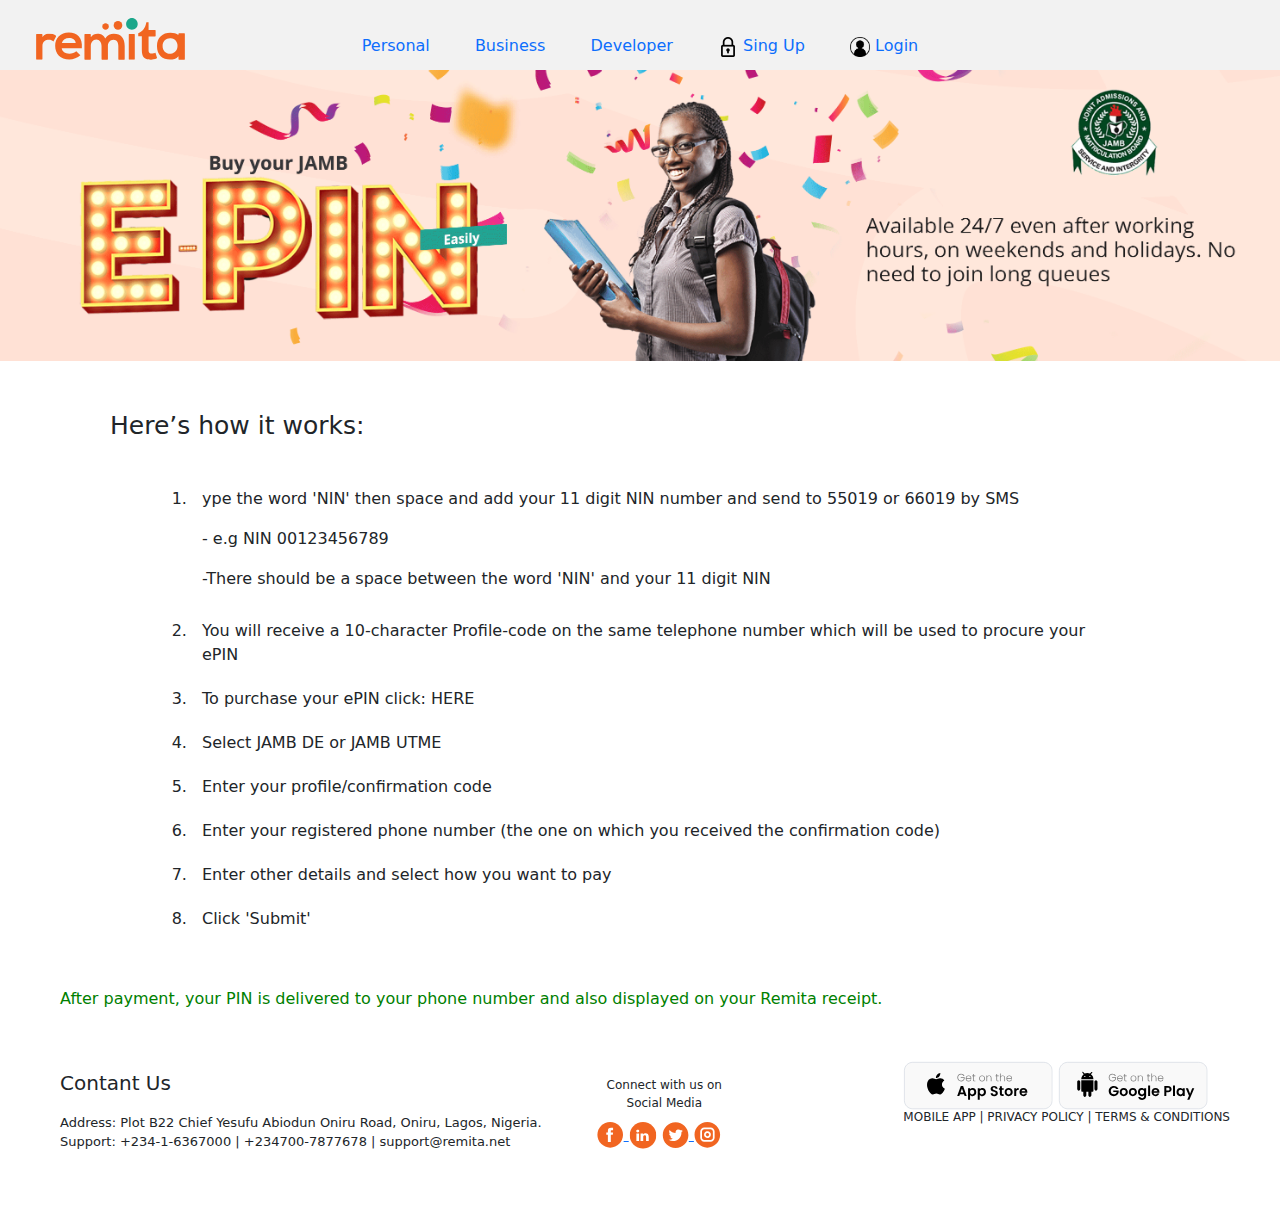
<file: index.html>
<!DOCTYPE html>
<html lang="en">
<head>
    <meta charset="UTF-8">
    <meta http-equiv="X-UA-Compatible" content="IE=edge">
    <meta name="viewport" content="width=device-width, initial-scale=1.0">
    <link href="https://cdn.jsdelivr.net/npm/bootstrap@5.1.3/dist/css/bootstrap.min.css" rel="stylesheet">
    <script src="https://cdn.jsdelivr.net/npm/bootstrap@5.1.3/dist/js/bootstrap.bundle.min.js"></script>
    <title>Jamb portal</title>
    <link rel="stylesheet" href="style.css">
    <link rel="icon"  type="">
</head>
<body>
    <header>
        <div class="logo">
            <img src="images/remita_orange_new_logo.svg" alt="logo">
        </div>
        <div class="nav-link">
            <ul>
                <li><a href="#">Personal</a></li>
                <li><a href="#">Business</a></li>
                <li><a href="#">Developer</a></li>
                <li><a class="Sign-up" href="#"> <img class="sign-up" src="images/lock-icon-11.png" width="20px">
                    Sing Up </a></li>
                <li><a class="Login" href="http://127.0.0.1:5500/login/login.html" target="_blank"> <img class="login" src="images/login icon.png" width="20px"> Login</a></li>
            </ul>
        </div>
    </header>
    <div class="banner">
      <img src="images/jamb_promo_banner.PNG" alt="background" >
    </div>
    <div class="main">
        <h2>Here’s how it works: </h2>
        <div class="main1">
        <ol>
            <li>ype the word 'NIN' then space and add your 11 digit NIN number and send to 55019 or 66019 by SMS
               <br> - e.g NIN 00123456789 <br>
                -There should be a space between the word 'NIN' and your 11 digit NIN </li>
            <li>You will receive a 10-character Profile-code on the same telephone number which will be used to procure your ePIN</li>
            <li>To purchase your ePIN click: HERE</li>
            <li>Select JAMB DE or JAMB UTME</li>
            <li>Enter your profile/confirmation code</li>
            <li>Enter your registered phone number (the one on which you received the confirmation code)</li>
            <li>Enter other details and select how you want to pay</li>
            <li>Click 'Submit'</li>
        </div>
        </div>
    <div class="span">
        <span>After payment, your PIN is delivered to your phone number and also displayed on your Remita receipt.</span>
    </div>
        <footer>
            <div class="Contant-us">
                <div class="contant-us-1">
                <h2>Contant Us</h2>
                <p>Address: Plot B22 Chief Yesufu Abiodun Oniru Road, Oniru, Lagos, Nigeria.<br>
                    Support: +234-1-6367000 | +234700-7877678 | support@remita.net </p>
                </div>
               
                <div class="connect">
                    <div>Connect with us on <br>Social Media</div>
                    <a href=""> <img src="images/facebook-logo.svg" alt=""> </a>
                    <a href=""> <img src="images/inkedin-logo.svg" alt=""></a>
                    <a href=""> <img src="images/twitter-logo.svg" alt=""> </a>
                    <a href=""> <img src="images/instagram-logo.svg" alt=""></a>
                </div>
                <div class="store">
                    <a href=""> <img src="images/app_store_img.svg" alt=""></a>
                    <a href=""> <img src="images/google_play_img.svg" alt=""></a>
                    <h5>MOBILE APP
                        |
                        PRIVACY POLICY
                        |
                        TERMS & CONDITIONS</h5>
                </div>
            </div>
        </footer>
</body>
</html>
</file>
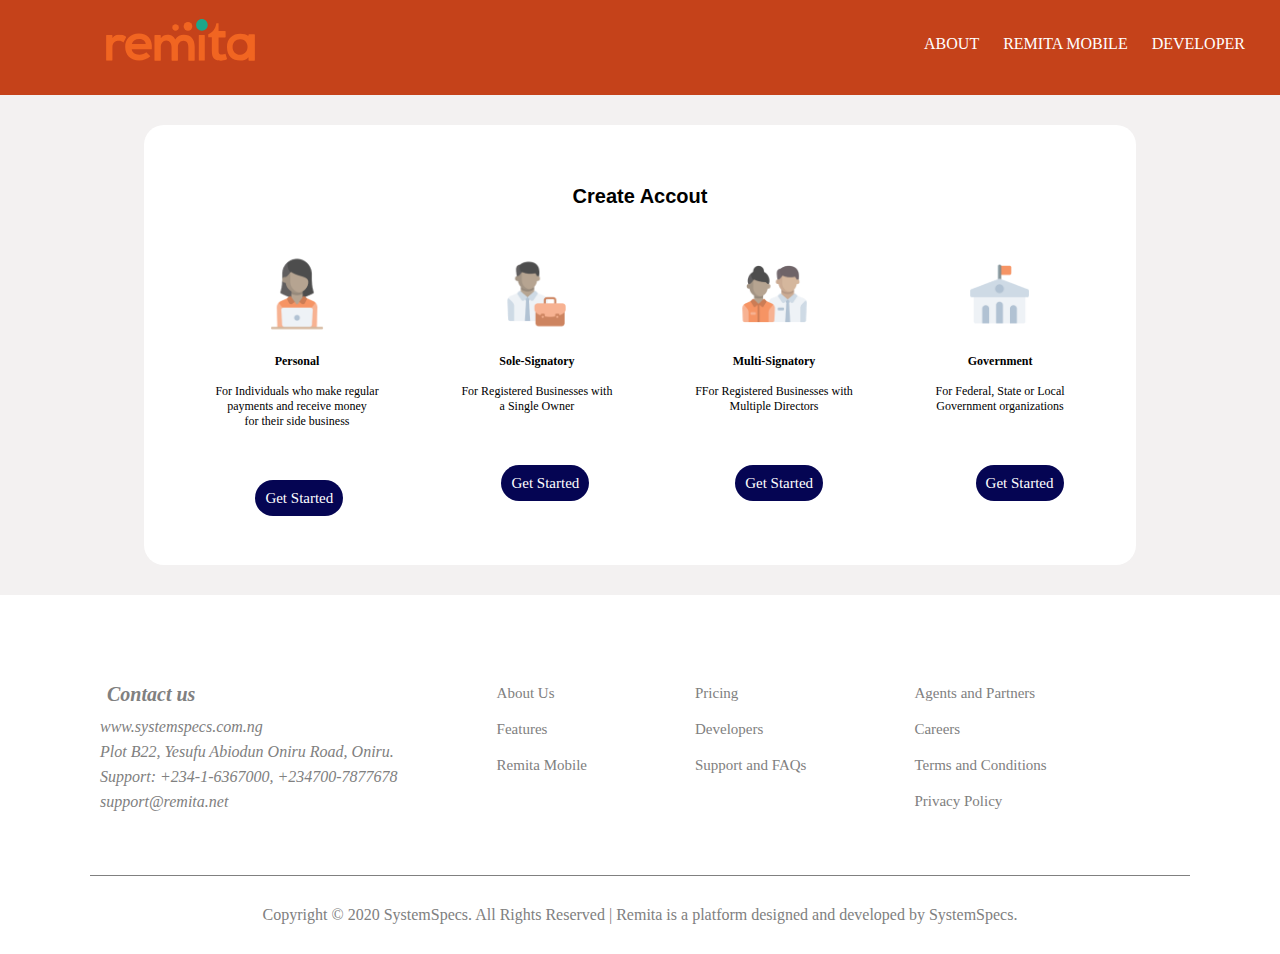
<file: Sign-up/index.html>
<!DOCTYPE html>
<html lang="en">

<head>
    <meta charset="UTF-8">
    <meta http-equiv="X-UA-Compatible" content="IE=edge">
    <meta name="viewport" content="width=device-width, initial-scale=1.0">
    <title>Document</title>
    <link rel="stylesheet" href="styl.css">
</head>

<body>
    <div class="banner">
        <div class="logo">
            <img src="images/remita_orange_new_logo.svg" alt="">
            <div class="nav-link">
                <ul>
                    <li><a href="">About</a></li>
                    <li><a href="">Remita MOBILE</a></li>
                    <li><a href="">Developer</a></li>
                </ul>
            </div>
        </div>
    </div>
    <div class="background">
        <div class="profil-background">
            <h3>Create Accout</h3>
            <div class="profile-position">
                <div class="profile">
                    <img src="images/signup_personal.png 1" alt="">
                    <h2>Personal</h2>
                    <p>For Individuals who make regular <br> payments and
                        receive money <br>for their side business </p>
                    <a href="#">Get Started</a>
                </div>
                <div class="profile">
                    <img src="images/signup_sole_sig.png 2" alt="">
                    <h2>Sole-Signatory</h2>
                    <p>For Registered Businesses with <br>a Single Owner </p>
                    <a href="#">Get Started</a>
                </div>
                <div class="profile">
                    <img src="images/signup_multi_sig.png3" alt="">
                    <h2>Multi-Signatory</h2>
                    <p>FFor Registered Businesses with <br> Multiple Directors </p>
                    <a href="#">Get Started</a>
                </div>
                <div class="profile">
                    <img src="images/signup_gov.png 4" alt="">
                    <h2>Government</h2>
                    <p>For Federal, State or Local <br>Government organizations </p>
                    <a href="#">Get Started</a>
                </div>
            </div>
        </div>
    </div>
    <footer>
        <div class="main">
            <div class="contact-us">
                <address>
                    <h2>Contact us</h2>
                    www.systemspecs.com.ng <br>
                    Plot B22, Yesufu Abiodun Oniru Road, Oniru. <br>
                    Support: +234-1-6367000, +234700-7877678 <br>
                    support@remita.net
                </address>


                <div class="links">
                    <li><a href=""> About Us</a></li>
                    <li><a href="">Features</a></li>
                    <li><a href="">Remita Mobile</a></li>
                </div>
                <div class="links">
                    <li><a href="">Pricing</a></li>
                    <li><a href="">Developers</a></li>
                    <li><a href="">Support and FAQs</a></li>
                </div>
                <div class="links">
                    <li><a href="">Agents and Partners</a></li>
                    <li><a href="">Careers</a></li>
                    <li><a href="">Terms and Conditions</a></li>
                    <li><a href="">Privacy Policy </a></li>
                </div>
            </div>
        </div>
        <div class="copywrite">
            <p>Copyright © 2020 SystemSpecs. All Rights Reserved | Remita is a platform designed and developed by SystemSpecs.</p>
        </div>
    </footer>

</body>

</html>
</file>
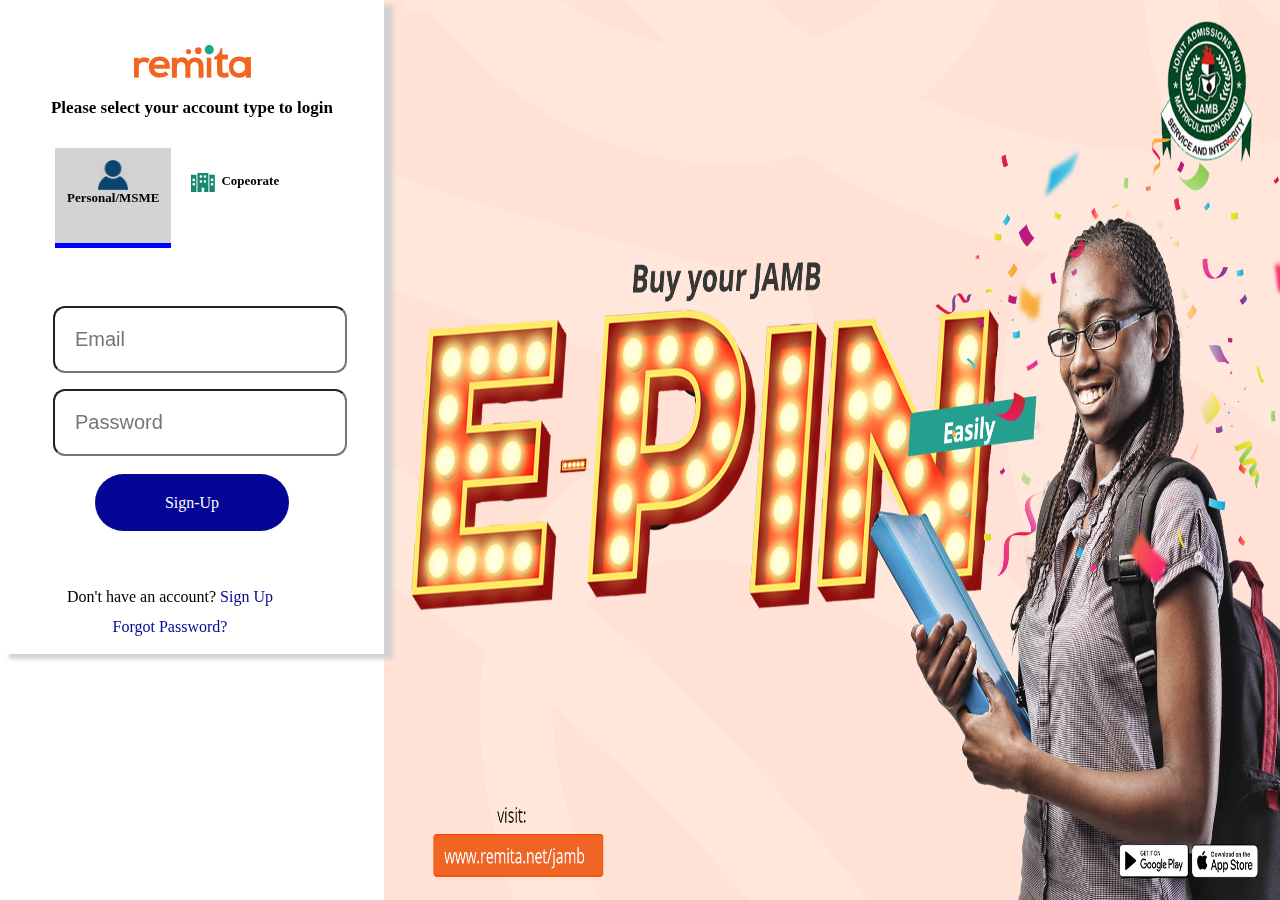
<file: login/login.html>
<!DOCTYPE html>
<html lang="en">
<head>
    <meta charset="UTF-8">
    <meta http-equiv="X-UA-Compatible" content="IE=edge">
    <meta name="viewport" content="width=device-width, initial-scale=1.0">
    <title>Document</title>
    <link rel="stylesheet" href="style.css">
</head>
<body>
    <div class="main">
        <img src="images/jamb_login_showcase-bg.png" alt="">
    </div>
    <div class="login">
        <div class="logo">
            <div class="log">
            <img src="images/remita_orange_new_logo.svg" alt="">
            <h2>Please select your account type to login</h2>
        </div>
        
        <div class="information">
        <div class="infor-1">
            <img src="images/erson-icon-png-21.png" alt=""width="30px">
            <h3>Personal/MSME</h3>
        </div>
        <div class="infor-2">
            <img src="images/corporate_icon_active.svg" alt=""width="30px">
            <h3>Copeorate</h3>
        </div>
    </div>
    <div class="form">
        <form action="">
            <input type="Email" id="Email" name="Email" placeholder="Email">
            <input type="Password" id="Password" name="Password" placeholder="Password">
        </form>
        <div class="sign-up">
            <a href="">Sign-Up</a></div>

            <div class="password">Don't have an account? <a href=""> Sign Up
                <br> Forgot Password?</a></div>
        
    </div>
    </div>
    </div>

    
</body>
</html>
</file>
<file: style.css>
*{
    margin: 0%;
    padding: 0%;
    top: 0%;
}
header{
    position: relative;
    width: 100%;
    background-color: rgb(242, 242, 242);
    width: 100%;
    top: 0%;
    padding: 10px;
    height: 70px;
 
   
}
.logo img{
    position: absolute;
    width: 150px;
    margin: 18px 25px;
}
.nav-link ul{
    list-style-type: none;
    text-align: center;
    padding: 20px;
}
.nav-link ul li{
    display: inline-block;
}
.nav-link ul li a{
    display: block;
    text-decoration: none;
    padding: 4px 20px;
}
.banner img{
    position: relative;
    width: 101%;
    box-sizing: border-box;
    z-index: -1;
    
}
.main{
    margin: 10px 70px;
    padding: 20px;
}
.main h2{
    font-size: 25px;
    padding: 20px;
}
.main1{
    margin: 0 70px;
}
.main1 li{
    padding: 10px;
}

.main ol li:first-child{
    line-height:40px ;
}
span{
    margin-left:60px ;
    color: green;
}
.Contant-us{
    display: flex;
    margin: 30px;

}
.contant-us-1{
    margin: 30px;
}
.contant-us-1 h2{
    font-size: 20px;
    padding-bottom: 10px;
    white-space: nowrap;
}
.contant-us-1 p{
    font-size: 13px;
}
.connect{
    padding: 15px;
    margin: 10px;
} 
.connect div{
    text-align:center;
    padding: 10px;
    font-size: 12px;
}
.store{
    display: block;
    padding:20px ;
    margin-left: auto;
}
.store img{
    display: inline-block;
    width: 150px;
    margin-left: auto;
    

}

.store h5{
    font-size: 12px;
}
</file>
<file: Sign-up/styl.css>
*{
    margin: 0%;
    padding: 0%;
}
.banner{
    position: relative;
    width: 100;
    background-color: rgb(197, 66, 26);
    padding: 10px;
}
.logo{
    padding: 5px;
}
.logo img{
    top: 20%;
    position: absolute;
    width: 150px;
    margin-left: 90px;
}
.nav-link{
}
.nav-link ul{
    list-style-type: none;
    padding: 10px;
    text-align: right;
}
.nav-link ul li{
    display: inline-block;
    
}
.nav-link ul li a{
    display: block;
    text-decoration: none;
    text-transform: uppercase;
    padding: 10px;
    color: white;
    margin-bottom:5%;
}
.background{
    background-color: rgb(243, 241, 241);
    padding:20px;
}
.profil-background{
    margin: 10px auto;
    width: 80%;
    background-color: white;
    height: 440px;
    border-radius: 20px;
}
.profil-background h3{
    text-align: center;
    padding-top: 60px;
    padding-bottom: 10px;
    font-family:sans-serif;
    font-weight: 10px;
    font-size: 20px;
}
.profile-position{
    display: flex;
    padding: 10px 30px;
}
.profile{
    padding: 20px;
    background-color: rgb(255, 255, 255);
    margin: auto;
    height: 270px;
    border-radius: 12px;
}
.profile:hover{
    background-color: white;
    border-radius: 12px;
    border: 1px solid red;
    box-shadow: 2px 5px 8px white;
}
.profile img{
    display: block;
    margin: auto;
    width: 90px;
}
.profile h2{
    font-size: 12px;
    text-align: center;
    padding: 15px;
    font-weight: 6px;
}
.profile p{
    text-align: center;
    font-size: 12px;
    padding-bottom: 60px;
    line-height: 15px;
}
.profile a{
    margin-left: 40px;
    text-align: center;
    text-decoration: none;
    padding: 10px;
    background-color: rgb(5, 5, 83);
    color: white;
    border-radius: 20px;
    font-size: 15px;
}
.profile a:hover{
    background-color: rgb(1, 1, 39);
} 
.main{
    width: 100%;
    background-color: white;
    height: 210px;
}
.contact-us{
    display: flex;
    margin: 70px;
    padding: 10px 30px;

}
.contact-us address{ 
    color: gray;
    line-height: 25px;
}
.contact-us address h2{
    font-size: 20px;
    padding: 7px;
}
.links li{
    margin-left: 10px;
    list-style-type: none;
    padding: 9px;
    white-space: nowrap;
}
.links li a{
    color: gray;
    text-decoration: none;
    margin-left: 80px;
    font-size: 15px;
}
.copywrite{
    margin:0  90px;
    text-align: center;
    border-top: 1px solid gray;
}
.copywrite p{
    padding: 30px;
    color: gray;
}
</file>
<file: login/style.css>
*{
    margin: 0%;
    padding: 0%;
    box-sizing: border-box;
}
.main img{
    width: 70%;
    float: right;
    height: 100vh;
    right: 0%;
    top: 0%;
    background-repeat: no-repeat;
    background-size: contain;
    position: fixed;

}
.login{
    position: relative;
    width: 30%;
    margin:0%;
    padding: 0%;
    background-color: rgb(255, 255, 255);
    display: block;
    height: 654px;
    box-shadow: 9px 5px 4px lightgray;
    

}
.logo{
    padding:25px;
}

.log img{
    display: block;
    margin-left: auto;
    margin-right: auto;
    padding: 20px;
}
.log h2{
    font-size: 17px;
    text-align: center;
    font-family:'Times New Roman', Times, serif;
}
.information{
    display: flex;
    padding: 30px;
}

/*information class 1 that is  infor-1*/
.infor-1{
    padding:12px;
    background-color:lightgray; 
    height: 100px; 
    border-bottom: 5px solid blue;
}
.infor-1 img{
    display: block;
    margin: auto;
}
.infor-1 h3{
    font-size: 13px;
}

/*information class 1 that is  infor-2*/
.infor-2{
    padding:25px 20px;
    width: 170px;

}
.infor-2 img{
    float: left;
    padding-right: 5px;
    width: 30px;
}
.infor-2 h3{
    font-size: 13px;
}
.infor-2:hover{
    background-color:lightgray;
    height: 2%;
    border-bottom: 3px solid blue;
}
.form{
   margin: 20px;
}
.form input{
    margin: 8px ;
    padding: 20px;
    width: 100%;
    font-size: 20px;
    border-radius: 12px;
}
.sign-up{
    margin-top: 30px;
    text-align: center;
}
.sign-up a{
    text-decoration: none;
    background-color: rgb(6, 6, 150);
    padding: 20px 70px;
    border-radius: 40px;
    color: white;
}
.sign-up a:hover{
    background-color: rgb(2, 2, 53);
}
.password{
    position: absolute;
    text-align: center;
    bottom: 12px;
    margin-left: 22px;
    line-height: 30px;
}
.password a{
    text-decoration: none;
    color: rgb(6, 6, 150);
}
</file>
